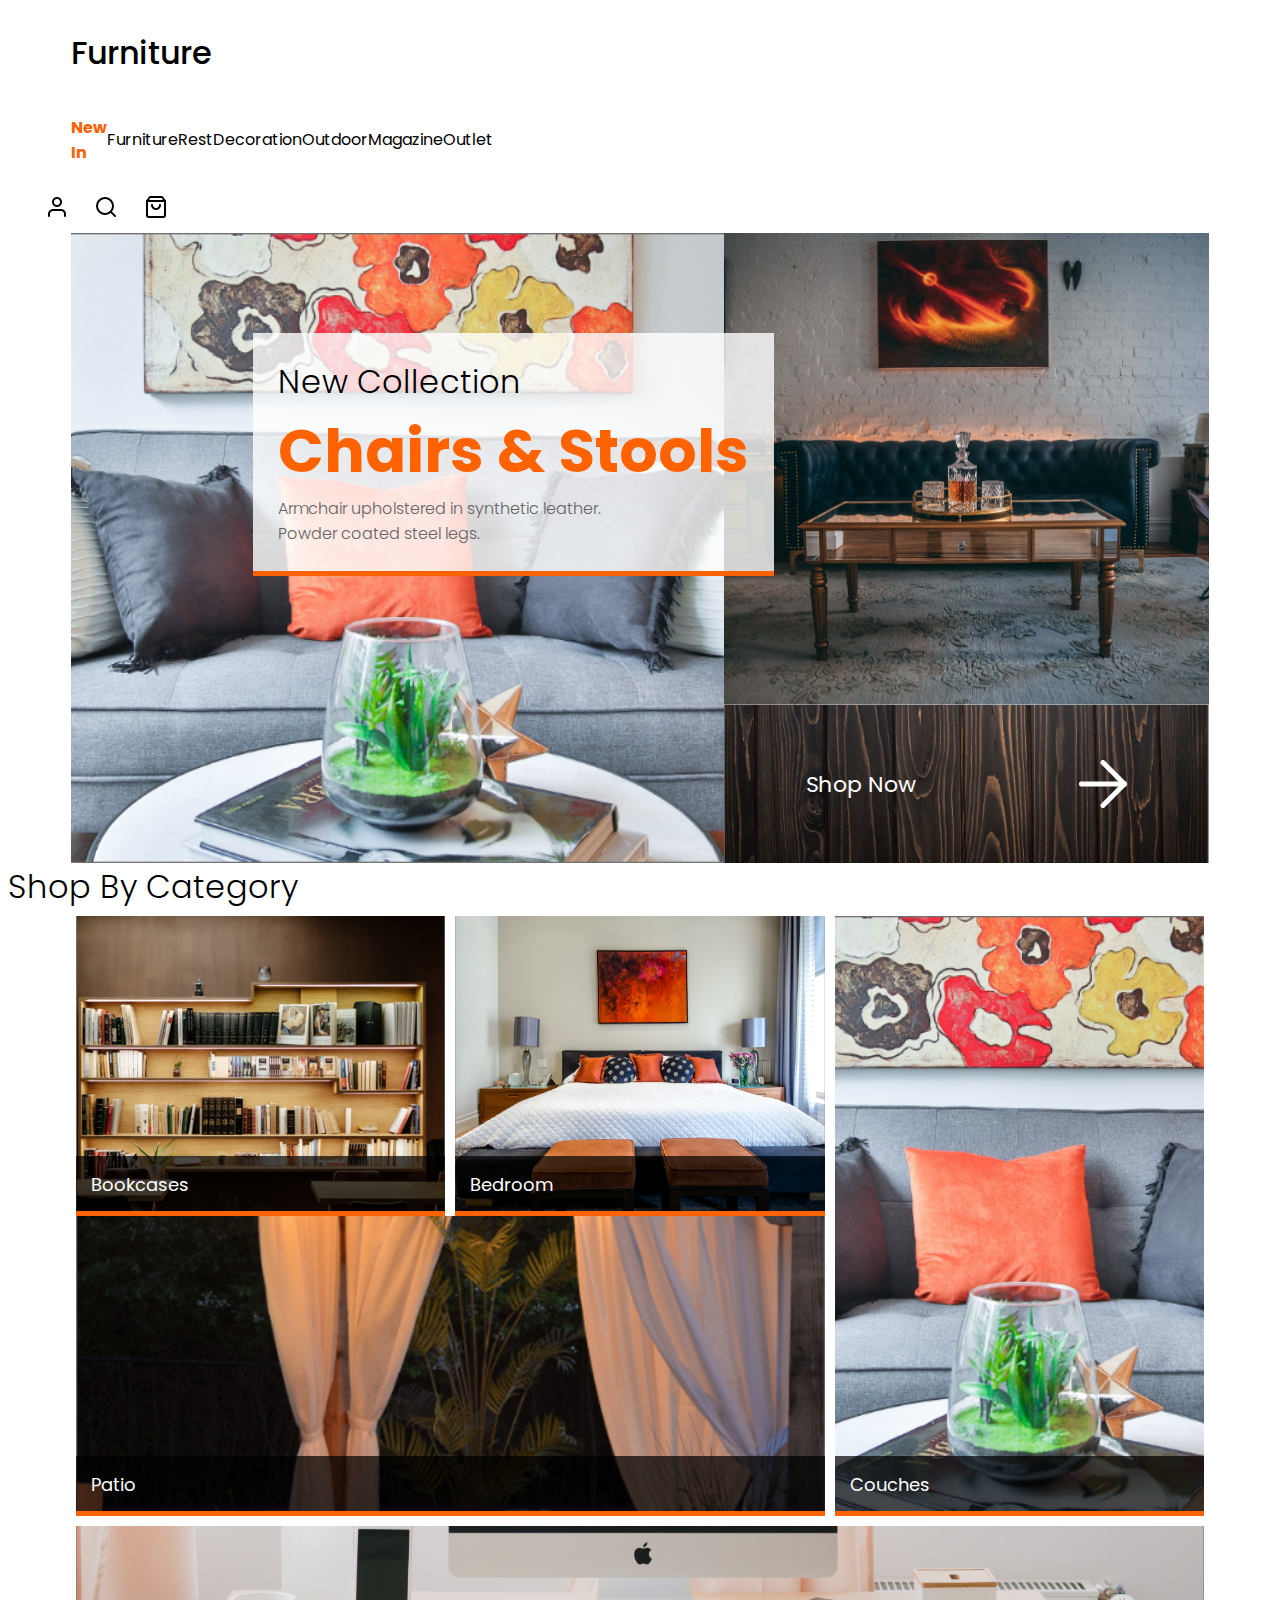
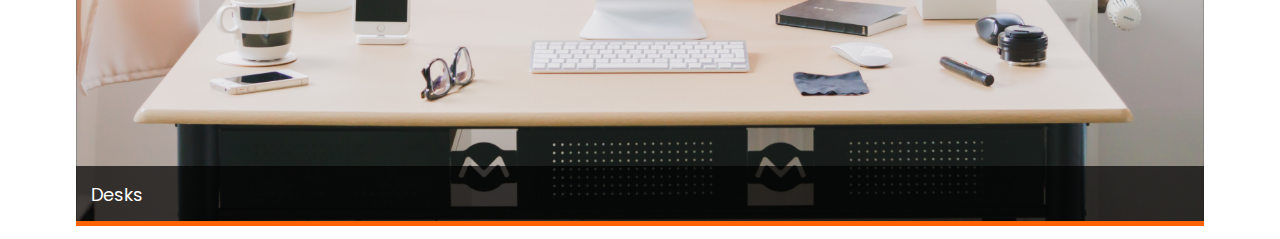
<file: 10.2/index.html>
<!DOCTYPE html>
<html>
<head>
  <link href="https://fonts.googleapis.com/css?family=Poppins:100,200,300,400,500,600,700,800,900&display=swap" rel="stylesheet">
  <link href="css/style.css" rel="stylesheet" type="text/css">
  <title>Furniture Homepage</title>
  <meta name="viewport" content="width=device-width, initial-scale=1.0">
</head>
<body>
  <nav id="navBar">
    <div class="grid">
    <h1>Furniture</h1>
    <div id="navigation">
      <p class="highlight">New In</p>
      <p>Furniture</p>
      <p>Rest</p>
      <p>Decoration</p>
      <p>Outdoor</p>
      <p>Magazine</p>
      <p>Outlet</p>
    </div>
    <div class="icons">
      <img src="images/user.png">
      <img src="images/search.png">
      <img src="images/shopping-bag.png">
    </div>
  </nav>
  <section id="heroGrid">
    <div id="featuredProduct" class="heroGridArea">
      <div id="headline">
        <h3 id="newCollection">New Collection</h3>
        <h2>Chairs & Stools</h2>
        <p>Armchair upholstered in synthetic leather. Powder coated steel legs.</p>
      </div>
    </div>
    <div id="secondaryProduct" class="heroGridArea"></div>
    <div id="CTA" class="heroGridArea">
      <h4>Shop Now</h4>
      <img src="images/arrow-right.png">
    </div>
  </section>
  <div class="subHeading">
    <h3>Shop By Category</h3>
  </div>
  <section id="categoryGrid">
    <div id="bookcases" class="categoryGridArea">
      <div class="heading">Bookcases</div>
    </div>
    <div id="bedroom" class="categoryGridArea">
      <div class="heading">Bedroom</div>
    </div>
    <div id="couches" class="categoryGridArea">
      <div class="heading">Couches</div>
    </div>
    <div id="patio" class="categoryGridArea">
      <div class="heading">Patio</div>
    </div>
    <div id="desks" class="categoryGridArea">
      <div class="heading">Desks</div>
    </div>
  </section>
</body>
</html>
</file>
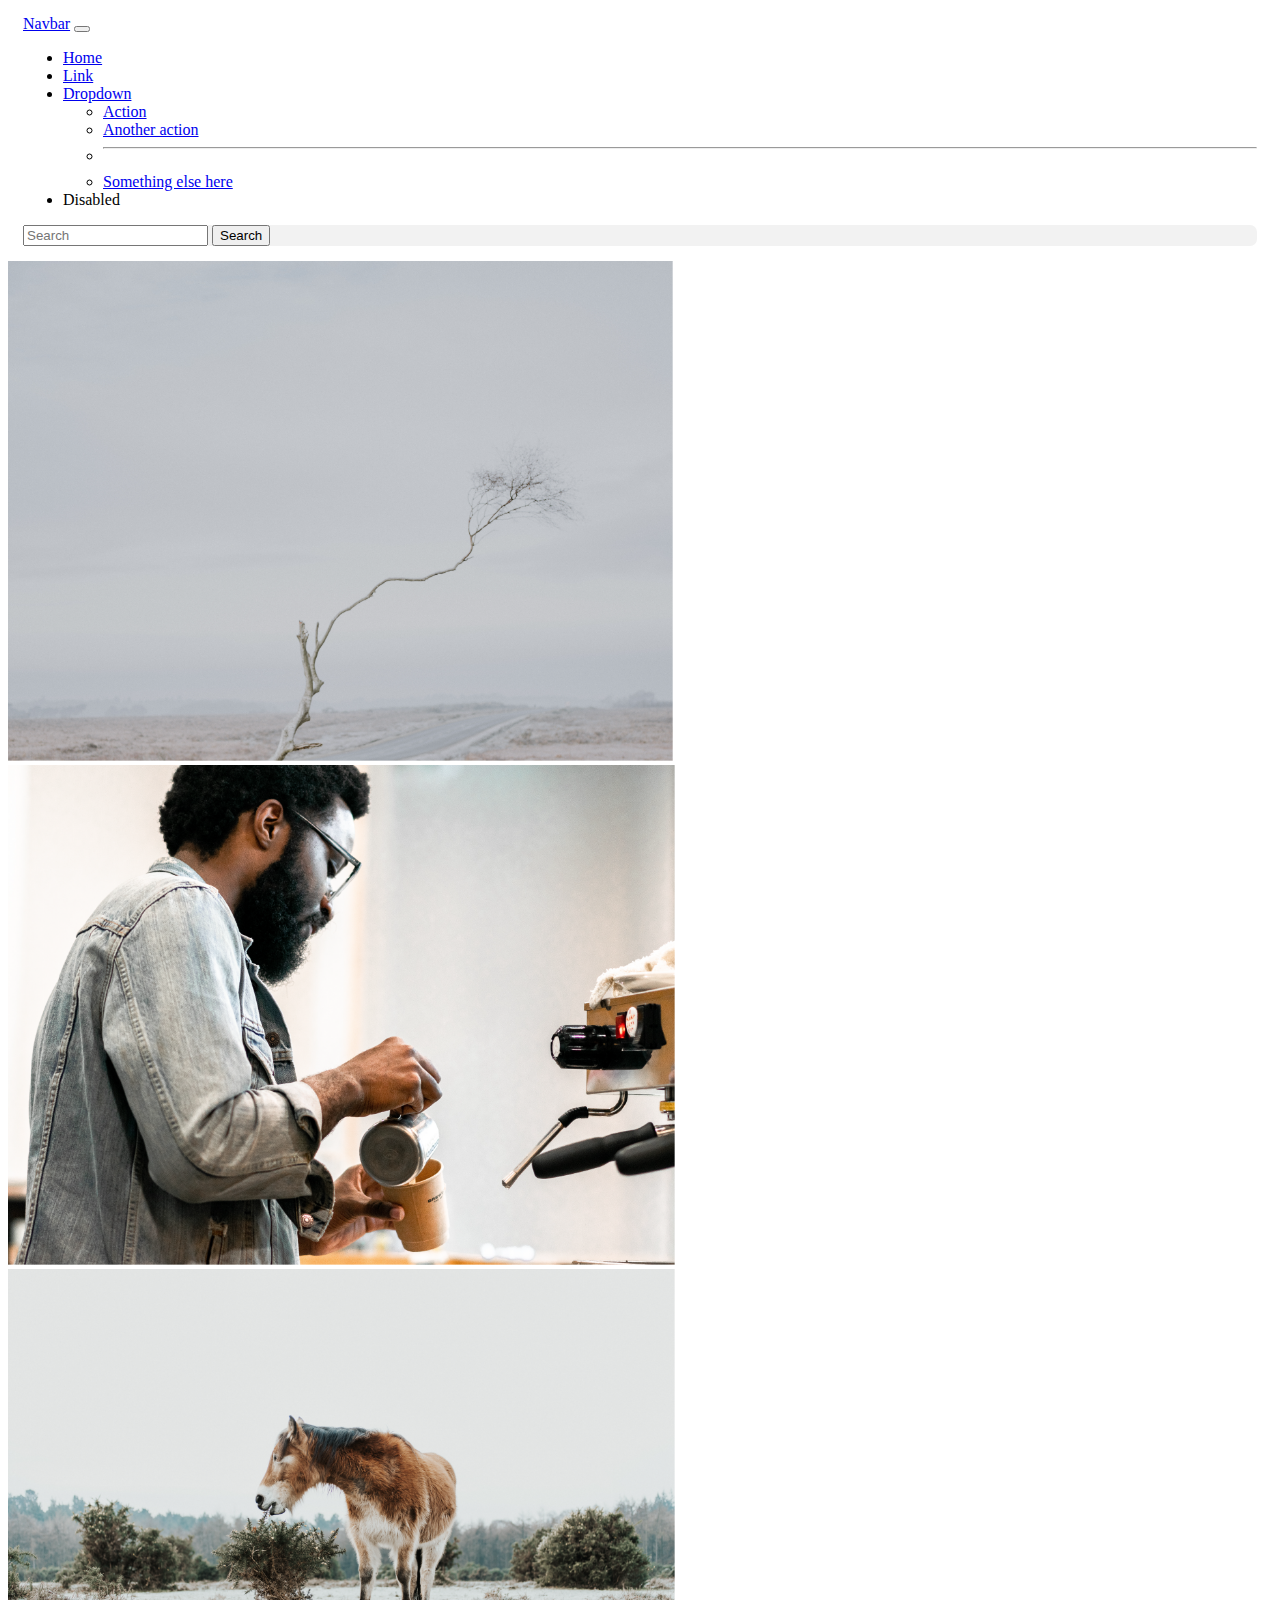
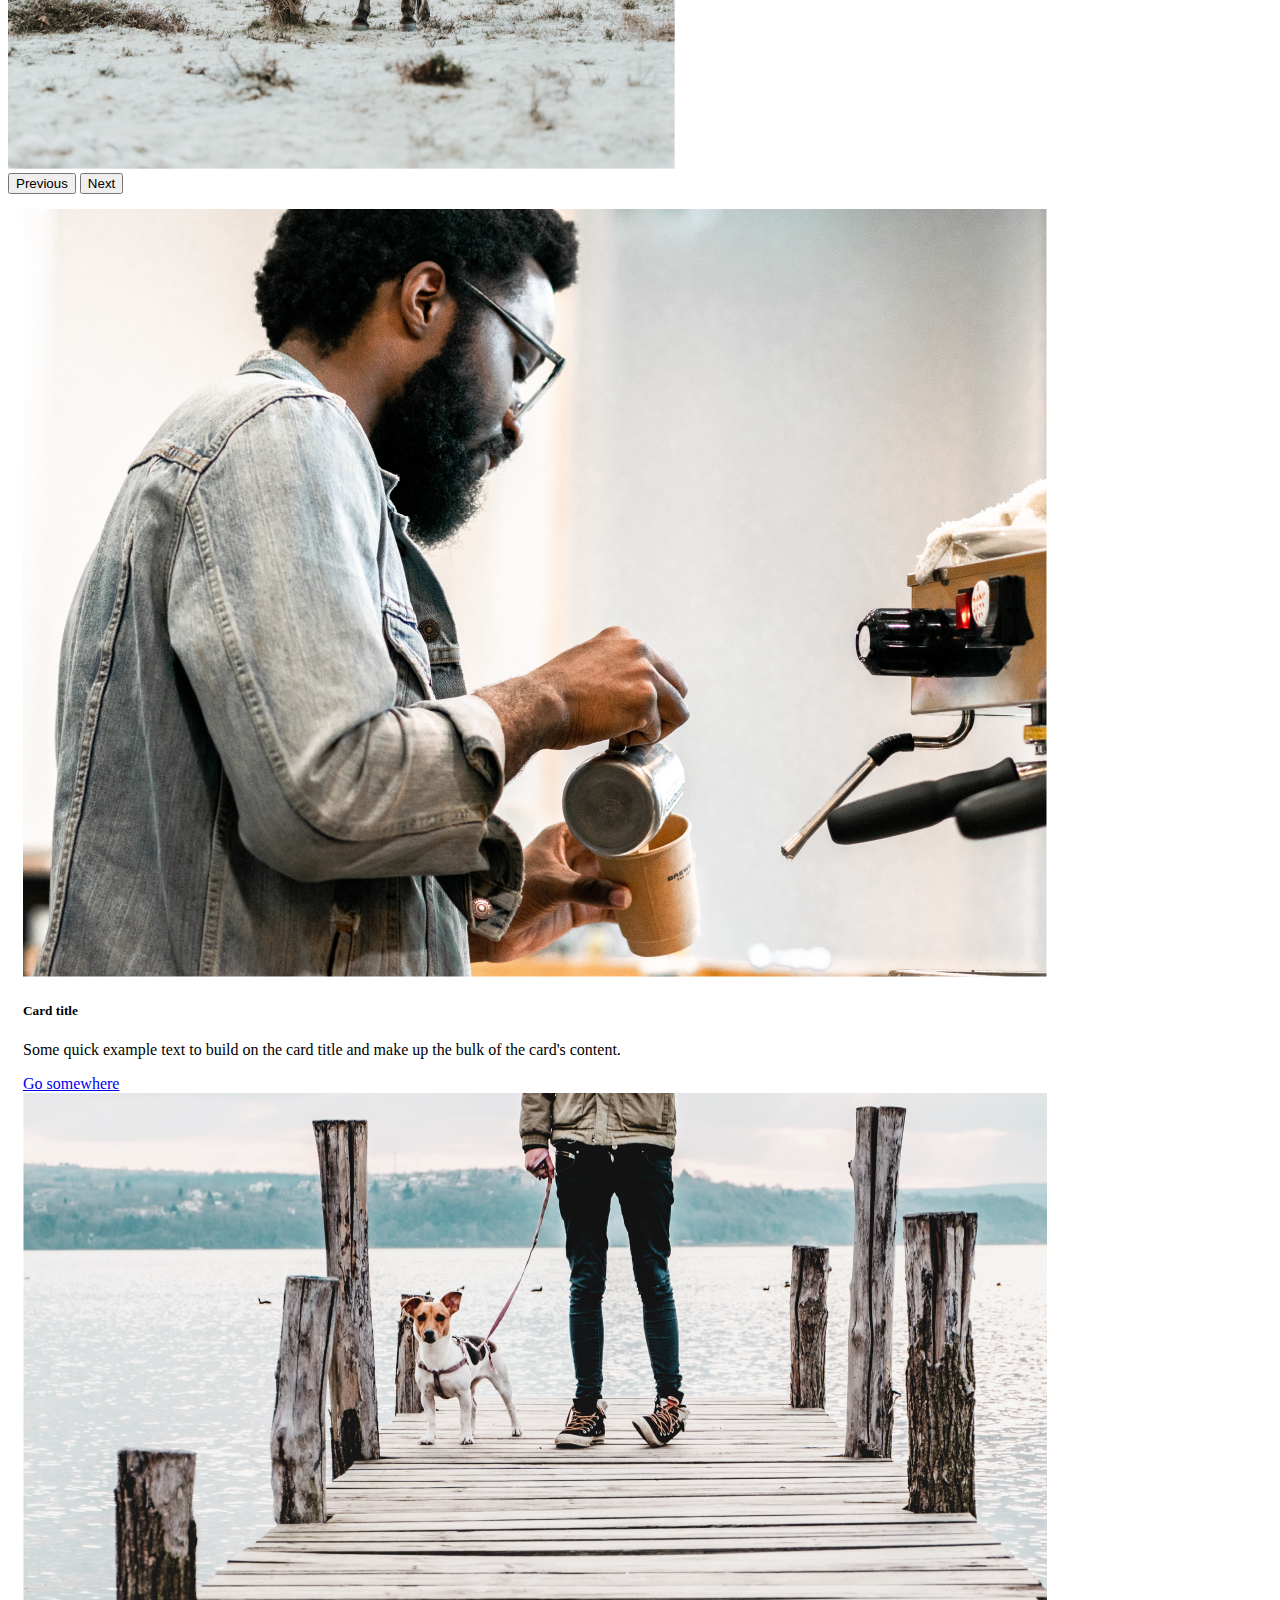
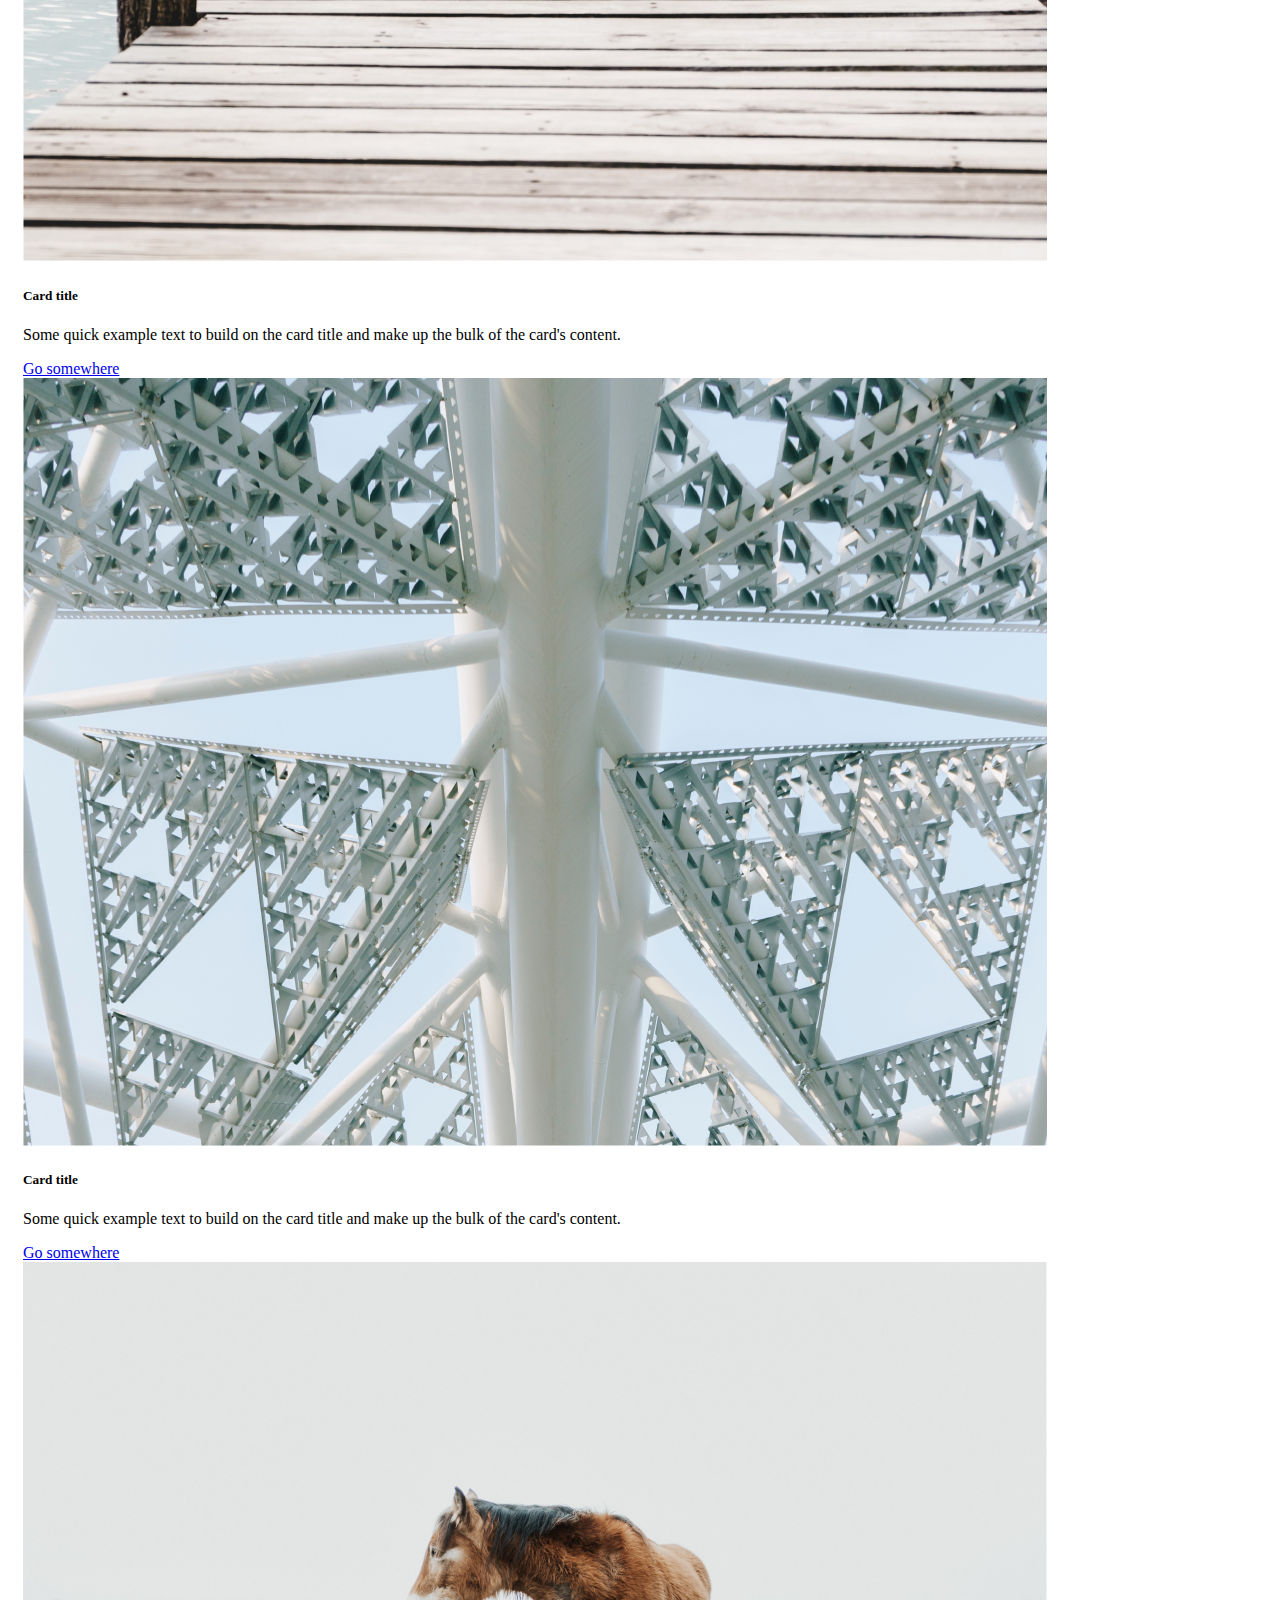
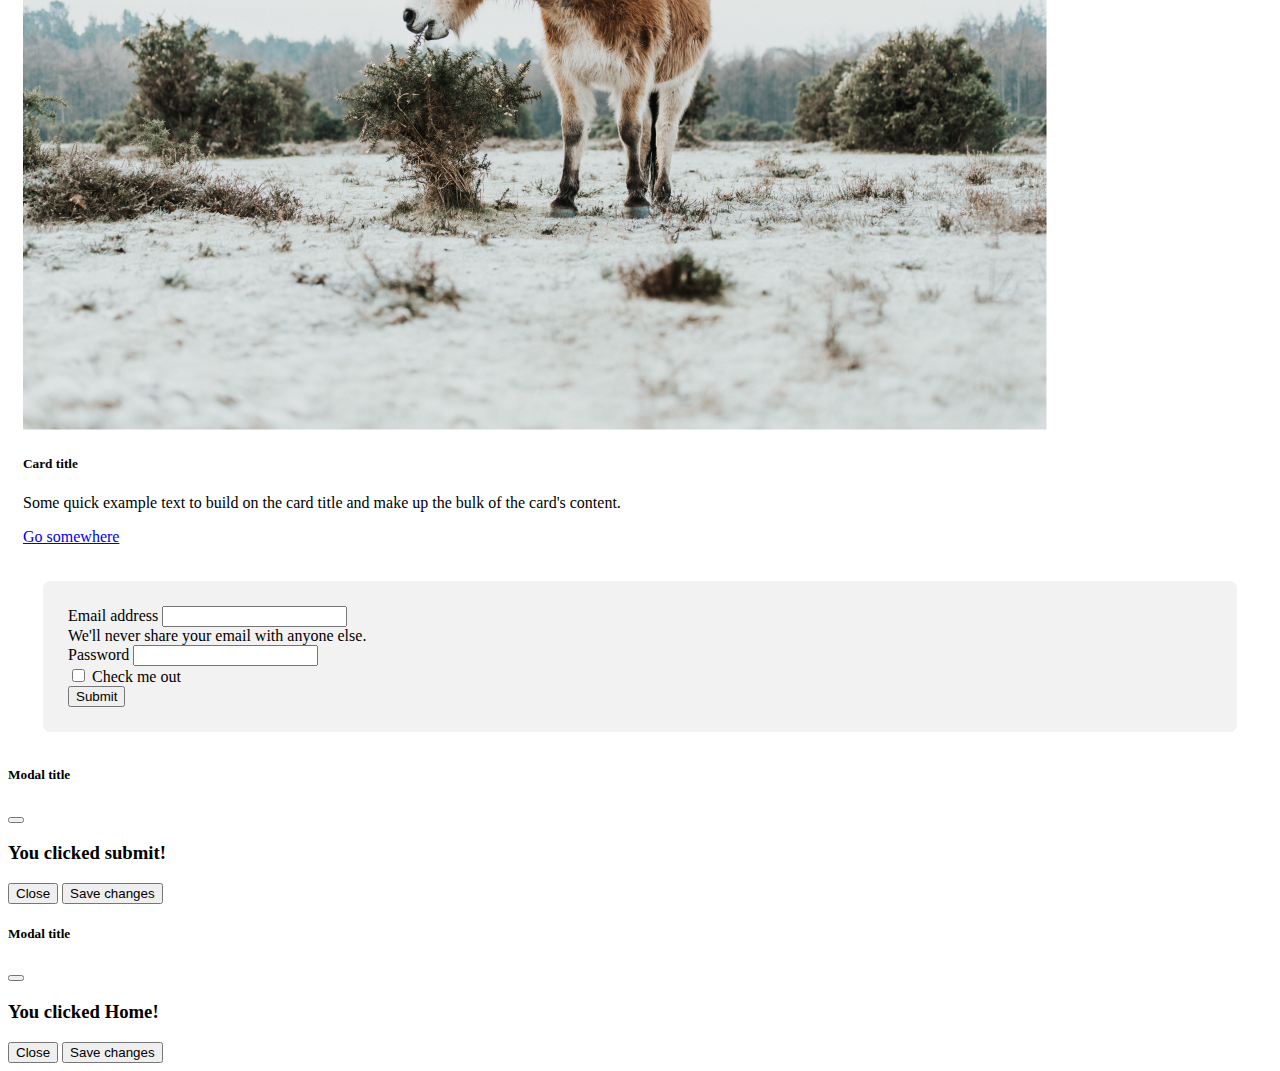
<file: 10.3/index.html>
<!doctype html>
<html lang="en">
  <head>
    <!-- Required meta tags -->
    <meta charset="utf-8">
    <meta name="viewport" content="width=device-width, initial-scale=1, shrink-to-fit=no">

    <!-- Add Bootstrap CSS Here on line 10-->
    <!-- This is REQUIRED for bootstrap to work correctly -->
<link rel="stylesheet" href="https://cdn.jsdelivr.net/npm/bootstrap@5.1.3/dist/css/bootstrap.min.css"
  integrity="sha384-1BmE4kWBq78iYhFldvKuhfTAU6auU8tT94WrHftjDbrCEXSU1oBoqyl2QvZ6jIW3" crossorigin="anonymous">
    <!-- This stylesheet is an example of how you can add your own stylesheet to customize bootstrap components. Notice how it is loaded 2nd to the required bootstrap stylesheet. This is so our stylesheet will overwrite bootstrap classes when we apply the same class but different styles to the stylsheet -->
    <link rel="stylesheet" href="css/index.css">

    <title>UX/UI Bootstrap Template</title>
  </head>
  <body>
    <!-- Paste Navigation Code Below -->
<nav class="navbar navbar-expand-lg navbar-light bg-light">
  <div class="container-fluid">
    <a class="navbar-brand" href="#">Navbar</a>
    <button class="navbar-toggler" type="button" data-bs-toggle="collapse" data-bs-target="#navbarSupportedContent"
      aria-controls="navbarSupportedContent" aria-expanded="false" aria-label="Toggle navigation">
      <span class="navbar-toggler-icon"></span>
    </button>
    <div class="collapse navbar-collapse" id="navbarSupportedContent">
      <ul class="navbar-nav me-auto mb-2 mb-lg-0">
        <li class="nav-item">
          <a class="nav-link active" data-bs-toggle="modal" data-bs-target="#navModal" aria-current="page" href="#">Home</a>
        </li>
        <li class="nav-item">
          <a class="nav-link" href="#">Link</a>
        </li>
        <li class="nav-item dropdown">
          <a class="nav-link dropdown-toggle" href="#" id="navbarDropdown" role="button" data-bs-toggle="dropdown"
            aria-expanded="false">
            Dropdown
          </a>
          <ul class="dropdown-menu" aria-labelledby="navbarDropdown">
            <li><a class="dropdown-item" href="#">Action</a></li>
            <li><a class="dropdown-item" href="#">Another action</a></li>
            <li>
              <hr class="dropdown-divider">
            </li>
            <li><a class="dropdown-item" href="#">Something else here</a></li>
          </ul>
        </li>
        <li class="nav-item">
          <a class="nav-link disabled">Disabled</a>
        </li>
      </ul>
      <form class="d-flex">
        <input class="form-control me-2" type="search" placeholder="Search" aria-label="Search">
        <button class="btn btn-outline-success" type="submit">Search</button>
      </form>
    </div>
  </div>
</nav>
<div id="carouselExampleControls" class="carousel slide" data-bs-ride="carousel">
  <div class="carousel-inner">
    <div class="carousel-item active">
      <img src="./images/6_card.png" class="d-block w-100" alt="man">
    </div>
    <div class="carousel-item">
      <img src="./images/1_card.png" class="d-block w-100" alt="a man">
    </div>
    <div class="carousel-item">
      <img src="./images/4_card.png" class="d-block w-100" alt="horse?">
    </div>
  </div>
  <button class="carousel-control-prev" type="button" data-bs-target="#carouselExampleControls" data-bs-slide="prev">
    <span class="carousel-control-prev-icon" aria-hidden="true"></span>
    <span class="visually-hidden">Previous</span>
  </button>
  <button class="carousel-control-next" type="button" data-bs-target="#carouselExampleControls" data-bs-slide="next">
    <span class="carousel-control-next-icon" aria-hidden="true"></span>
    <span class="visually-hidden">Next</span>
  </button>
</div>
    <!-- Add columns, rows, and cards Below -->
<div class="container-fluid" >
  <div class="row">
    <div class="cardContainer col-lg-3 col-md-3 col-sm-12 ">
      <div class="card">
        <img src="./images/1_card.png" class="card-img-top" alt="man">
        <div class="card-body">
          <h5 class="card-title">Card title</h5>
          <p class="card-text">Some quick example text to build on the card title and make up the bulk of the card's content.
          </p>
          <a href="#" class="btn btn-primary">Go somewhere</a>
        </div>
      </div>
    </div>
    <div class="cardContainer col-lg-3 col-md-3 col-sm-12 ">
      <div class="card">
        <img src="./images/2_card.png" class="card-img-top" alt="man?">
        <div class="card-body">
          <h5 class="card-title">Card title</h5>
          <p class="card-text">Some quick example text to build on the card title and make up the bulk of the card's content.
          </p>
          <a href="#" class="btn btn-primary">Go somewhere</a>
        </div>
      </div>
    </div>
    <div class="cardContainer col-lg-3 col-md-3 col-sm-12 ">
      <div class="card">
        <img src="./images/3_card.png" class="card-img-top" alt="man?">
        <div class="card-body">
          <h5 class="card-title">Card title</h5>
          <p class="card-text">Some quick example text to build on the card title and make up the bulk of the card's content.
          </p>
          <a href="#" class="btn btn-primary">Go somewhere</a>
        </div>
      </div>
    </div>
    <div class="cardContainer col-lg-3 col-md-3 col-sm-12 ">
      <div class="card">
        <img src="./images/4_card.png" class="card-img-top" alt="man?">
        <div class="card-body">
          <h5 class="card-title">Card title</h5>
          <p class="card-text">Some quick example text to build on the card title and make up the bulk of the card's content.
          </p>
          <a href="#" class="btn btn-primary">Go somewhere</a>
        </div>
      </div>
    </div>
  </div>
</div>
    <!-- Add form group below -->
<form>
  <div class="mb-3">
    <label for="exampleInputEmail1" class="form-label">Email address</label>
    <input type="email" class="form-control" id="exampleInputEmail1" aria-describedby="emailHelp">
    <div id="emailHelp" class="form-text">We'll never share your email with anyone else.</div>
  </div>
  <div class="mb-3">
    <label for="exampleInputPassword1" class="form-label">Password</label>
    <input type="password" class="form-control" id="exampleInputPassword1">
  </div>
  <div class="mb-3 form-check">
    <input type="checkbox" class="form-check-input" id="exampleCheck1">
    <label class="form-check-label" for="exampleCheck1">Check me out</label>
  </div>
  <button type="button" data-bs-toggle="modal" data-bs-target="#submitModal" class="btn btn-primary">Submit</button>
</form>
    <!-- Modal -->
<div class="modal fade" id="submitModal" tabindex="-1" aria-labelledby="exampleModalLabel" aria-hidden="true">
  <div class="modal-dialog">
    <div class="modal-content">
      <div class="modal-header">
        <h5 class="modal-title" id="exampleModalLabel">Modal title</h5>
        <button type="button" class="btn-close" data-bs-dismiss="modal" aria-label="Close"></button>
      </div>
      <div class="modal-body">
        <h3>You clicked submit!</h3>
      </div>
      <div class="modal-footer">
        <button type="button" class="btn btn-secondary" data-bs-dismiss="modal">Close</button>
        <button type="button" class="btn btn-primary">Save changes</button>
      </div>
    </div>
  </div>
</div>
<div class="modal fade" id="navModal" tabindex="-1" aria-labelledby="exampleModalLabel" aria-hidden="true">
  <div class="modal-dialog">
    <div class="modal-content">
      <div class="modal-header">
        <h5 class="modal-title" id="exampleModalLabel">Modal title</h5>
        <button type="button" class="btn-close" data-bs-dismiss="modal" aria-label="Close"></button>
      </div>
      <div class="modal-body">
        <h3>You clicked Home!</h3>
      </div>
      <div class="modal-footer">
        <button type="button" class="btn btn-secondary" data-bs-dismiss="modal">Close</button>
        <button type="button" class="btn btn-primary">Save changes</button>
      </div>
    </div>
  </div>
</div>


    <!-- Javascript Bootstrap Bundle with Popper -->
    <script src="https://cdn.jsdelivr.net/npm/bootstrap@5.1.3/dist/js/bootstrap.bundle.min.js" integrity="sha384-ka7Sk0Gln4gmtz2MlQnikT1wXgYsOg+OMhuP+IlRH9sENBO0LRn5q+8nbTov4+1p" crossorigin="anonymous"></script>

    </body>
</html>
</file>
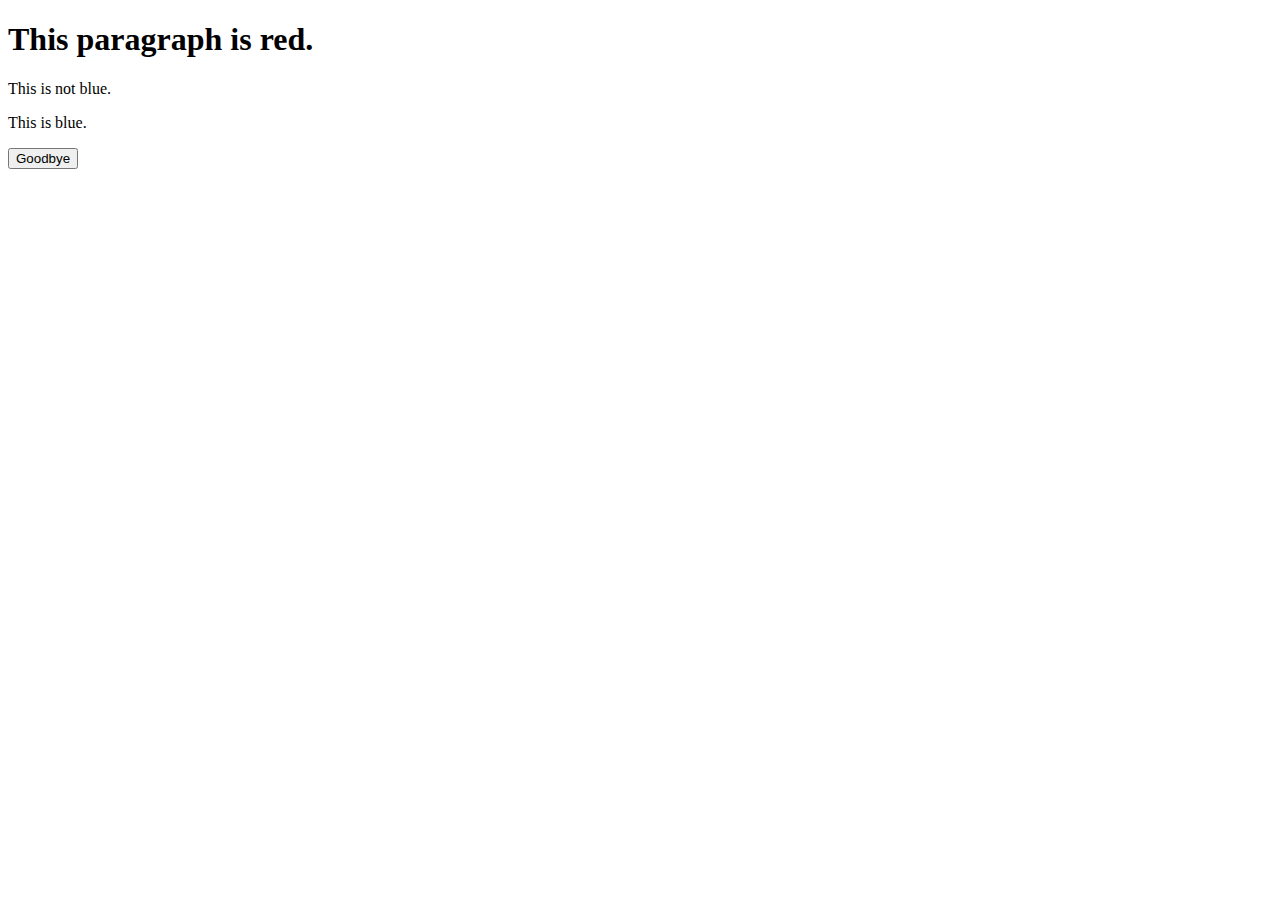
<file: 20.1-03/index.html>
<!DOCTYPE html>
<html>
  <head>
    <title>Using jQuery</title>
  </head>  
  <body>

    <h1>This paragraph is red.</h1>

    <p>This is not blue.</p>
    <p class="blue">This is blue.</p>

    <button id="addMe">Goodbye</button>

    <!-- Add the script tag to jQuery below. -->

    <script src="js/index.js"></script>
    
  </body>
</html>
</file>
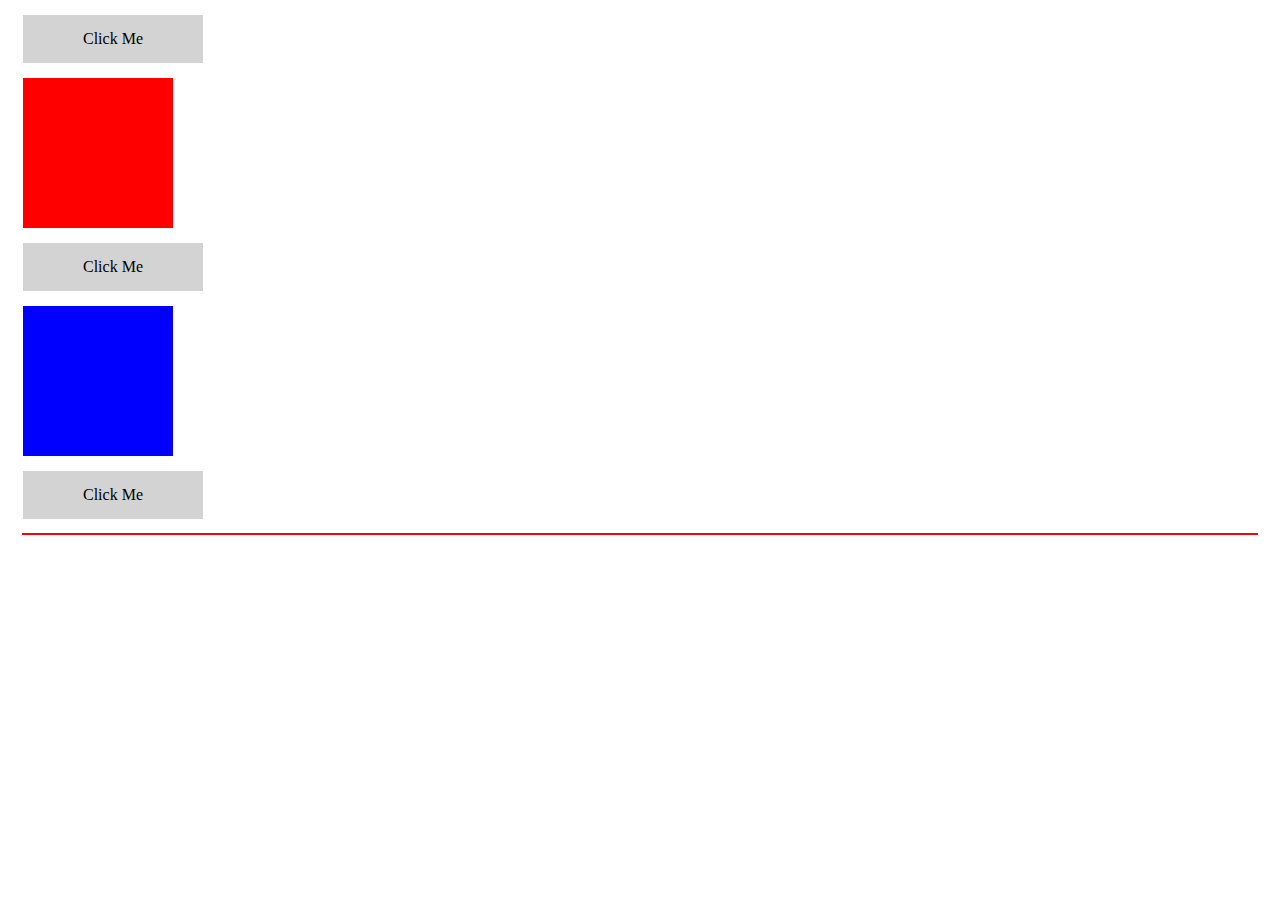
<file: 20.1-04/index.html>
<!DOCTYPE html>
<html>
<head>
  <title>Event Listeners</title>
  <link href="css/index.css" rel="stylesheet" type="text/css">
</head>
<body>
  <!-- Step 1:-->
  <div class="button" id="button1">
    Click Me
  </div>
  <div class="hideMe"></div>

<!-- Step 2:-->
  <div class="button" id="button2">
    Click Me
  </div>
  <div class="cssChange"></div>

<!-- Step 3:-->
  <div class="button" id="button3">
    Click Me
  </div>
  <div class="appendMe"></div>

</body>
<script src="https://code.jquery.com/jquery-3.7.1.js"></script>
<script src="js/index.js"></script>
</html>
</file>
<file: 10.2/css/style.css>
@media only screen and (max-width:1000px){
  #navigation{
    display:none;
  }
  .icons{
    margin-left:auto;
  }
}
@media only screen and (max-width:600px) {
  #headline{
    position:static;
    margin:20px;
  }
  #heroGrid{
    grid-template-areas:
    "feature feature"
    "secondary foot";
  }
  #categoryGrid{
    grid-template-rows:300px 300px 300px 300px 300px;
    grid-template-columns:1fr;
    grid-template-areas:
      "header1"
      "header2"
      "header3"
      "content"
      "foot";
  }

}

body {
  font-family: 'Poppins', sans-serif;
}

/* Grid CSS */
#heroGrid{
  margin:0px 5%;
  min-height:500px;
  height:70vh;
  display:grid;
  grid-template-rows:75% 25%;
  grid-template-areas:
  "feature feature secondary" 
  "feature feature foot";
}
#featuredProduct{
  grid-area:feature;
  background-image:url("/10.2/images/couch.png");
}
#secondaryProduct{
  grid-area:secondary;
  background-image:url("/10.2/images/furniture1.png");
}
#CTA{
  grid-area:foot;
  justify-content:space-around;
  cursor:pointer;
  background-image:url("/10.2/images/woodbg.png");
}
/* Category Grid CSS */

#headline{
  background-color: rgba(255,255,255,0.8);
  border-bottom: 5px solid #FF6200;
  position: absolute;
  right: -50px;
  top: 100px;
  padding: 25px;
  max-width: 550px;
  z-index: 100;
}
.heroGridArea{
  background-position:center;
  background-repeat:no-repeat;
  background-size:cover;
  align-items:center;
  display:flex;
  position:relative;
}
.subheading{
  text-align:center;
  border-bottom:2px solid black;
  width:300px;
  margin:50px auto;
}
#categoryGrid{
  margin: 0px 5%;
  display:grid;
  grid-template-columns: 1fr 1fr 1fr;
  grid-template-rows: 300px;
  grid-template-areas: 
  "header1 header2 header3"
  "content content header3"
  "foot foot foot ";
}
#bookcases{
  height:300px;
  grid-area: header1;
  background-image:url("/10.2/images/bookcases.png");
}
#bedroom {
  height: 300px;
  grid-area: header2;
  background-image: url("/10.2/images/beds.png");
}
#couches {
  grid-area: header3;
  background-image: url("/10.2/images/couch.png");
}
#patio {
  height:300px;
  grid-area: content;
  background-image: url("/10.2/images/patio.png");
}
#desks {
  height:300px;
  grid-area: foot;
  background-image: url("/10.2/images/desks.png");
}
.categoryGridArea{
  background-position: center;
  background-size:cover;
  margin:5px;
  cursor:pointer;
  display:grid;
  align-content:end;
}
.heading{
  background-color:rgba(0,0,0,0.7);
  padding:15px;
  height:25px;
  color:white;
  font-size:18px;
  border-bottom:5px solid #FF6200;
}
/* Navigation CSS */
/* CHECK OUT THIS CODE BELOW IF YOU WANT TO GET A REFRESHER ON FLEX */
#navBar {
  display: flex;
  flex-direction: row;
  margin: 0px 5%;
}
#navBar h1 {
  width: 25%;
  font-weight: 500;
}
#navigation {
  display: flex;
  width: 50%;
  align-items: center;
  justify-content: space-evenly;
}
#navigation p {
  cursor: pointer;
  text-decoration: none;
}
.icons {
  display: flex;
  justify-content: flex-end;
  align-items: center;
  width: 25%;
}
.icons img {
  margin: 15px;
  cursor: pointer;
}
.highlight {
  color: #FF6200;
  font-weight: 700;
}

/* Typography CSS */

h2 {
  font-size: 60px;
  margin: 0px 0px;
  color: #FF6200;
}

h3 {
  font-size: 32px;
  font-weight: 300;
  margin: 0px 0px;
}

h4 {
  color: white;
  font-weight: 400;
  font-size: 22px;
}


#headline p {
  max-width: 350px;
  font-size: 16px;
  font-weight: 300;
  margin: 0px 0px;
  color: #636364;
}
</file>
<file: 10.3/css/index.css>
footer {
  position: absolute;
  width: 100%;
  height: 60px;
  line-height: 60px;
  background-color: #f5f5f5;
  margin-top: 50px;
}

.card {
  background-color:white;
}
.container-fluid{
  margin:15px;
}
form{
  background-color:#f2f2f2;
  border-radius:7px;
  margin:35px;
  padding:25px;
}

div form{
  margin:0px;
  padding:0px;
}

.carousel img{
  height:500px;
  object-fit:cover; 
  overflow:hidden;
}
</file>
<file: 20.1-04/css/index.css>
div {
  margin: 15px;
}
.button {
  background-color: lightGrey;
  padding: 15px;
  cursor: pointer;
  text-align:center;
  max-width: 150px;
}
.hideMe {
 background-color: red;
 height: 150px;
 width: 150px;
}
.cssChange {
  background-color: blue;
  height: 150px;
  width: 150px;
}
.appendMe {
  outline: 1px solid red;
}
.child {
  background-color: grey;
  text-align: center;
}
</file>
